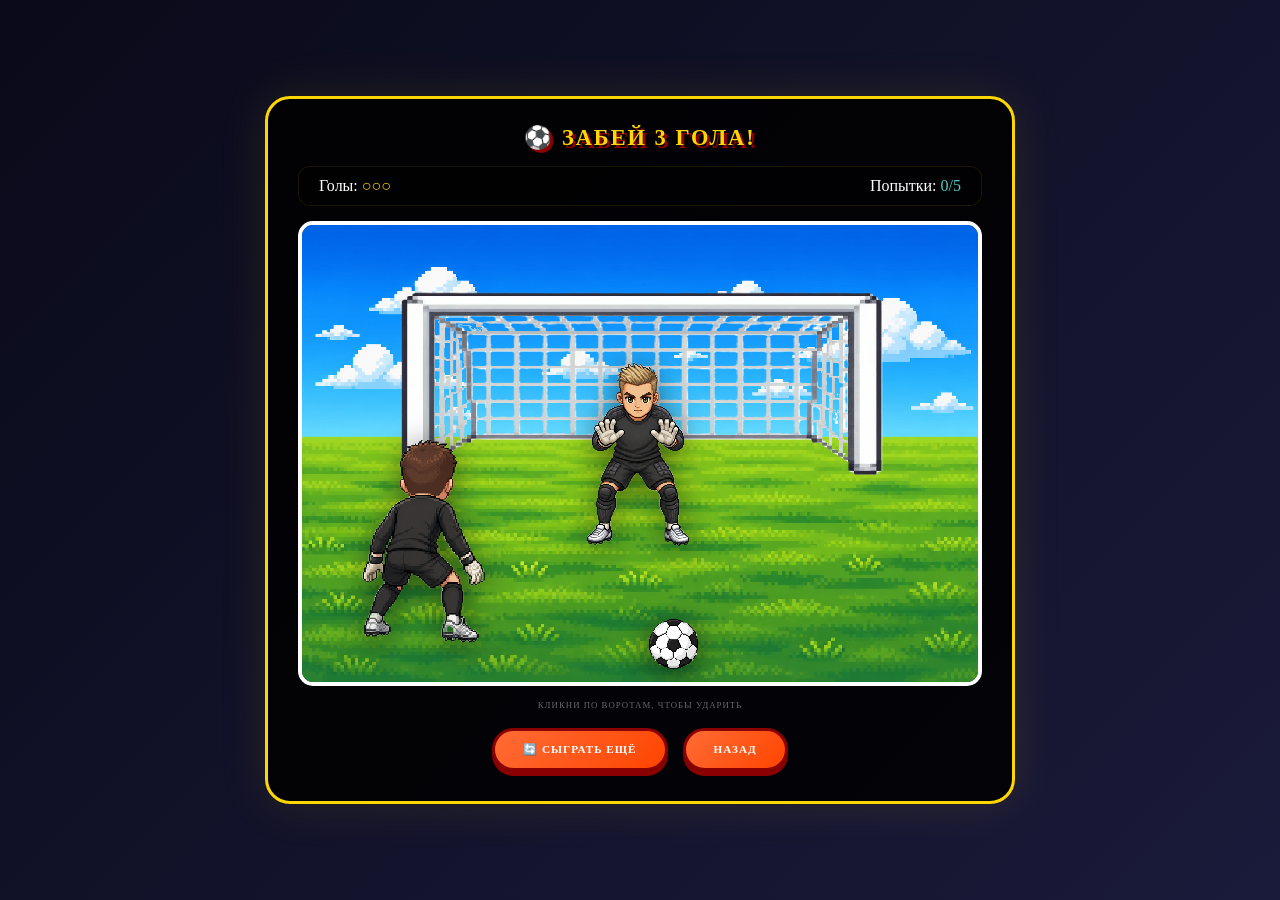
<file: html/game.html>
<!DOCTYPE html>
<html lang="ru">
<head>
    <meta charset="UTF-8">
    <meta name="viewport" content="width=device-width, initial-scale=1.0"> 
    <title>Выиграй их всех!</title>
    <link rel="stylesheet" href="../css/game.css">
</head>
<body>
    
    <div class="game-wrapper">
        <h1>⚽ ЗАБЕЙ 3 ГОЛА!</h1>
        
        <div class="game-status">
            <div class="statuc">Голы: <span id="goalD">●○○</span></div>
            <div class="statuc">Попытки: <span id="Poputka">0/5</span></div>
        </div>
        
        <div class="game-field" id="gameField">
            
            <img src="../game/fon.png" alt="Поле" class="field-bg">
            
            <div class="goal">
                <img src="../im14/vorota.webp" alt="Ворота">
            </div>
            
            <div class="keeper center" id="keeper">
                <img src="../game/vratar.png" alt="Вратарь" id="keeperImg">
            </div>
            
            <div class="ball" id="ball">
                <img src="../game/myach.png" alt="Мяч">
            </div>
            
            <div class="passer" id="passer">
                <img src="../game/Tomafoot.png" alt="Толмасова" id="passerImg">
            </div>
            
            <div class="zone zone-left" onclick="shoot('left')"></div>
            <div class="zone zone-center" onclick="shoot('center')"></div>
            <div class="zone zone-right" onclick="shoot('right')"></div>
        
            <div class="game-overlay" id="gameOverlay">
                <div class="icon" id="overlayIcon">🏆</div>
                <h2 id="overlayTitle">ПОБЕДА!!!</h2>
                <p id="overlayText">Толмасова как всегда всех победила!</p>
                <p class="stats" id="overlayStatus">Голов: 3 | Попыток: 5</p>
                <div class="overlay-buttons">
                    <button onclick="startGame()" class="btn">🔄 Сыграть ещё</button>
                    <a href="mai.html" class="btn">Назад</a>
                </div>
            </div>
            
        </div>
        
        <p class="game-hint">КЛИКНИ ПО ВОРОТАМ, ЧТОБЫ УДАРИТЬ</p>
        
        <div class="game-buttons">
            <button onclick="startGame()" class="btn">🔄 Сыграть ещё</button>
            <a href="mai.html" class="btn">Назад</a>
        </div>
    </div>
    
    <script src="../game.js"></script>
</body>
</html>
</file>
<file: css/game.css>
/* ========================================
   СТИЛИ ДЛЯ ИГРЫ "ЗАБЕЙ 3 ГОЛА"
   ======================================== */

* {
    margin: 0;
    padding: 0;
    box-sizing: border-box;
}

body {
    background: linear-gradient(135deg, #0a0a1a, #1a1a3a);
    font-family: 'Montserrat', Arial, sans-serif;
    min-height: 100vh;
    display: flex;
    justify-content: center;
    align-items: center;
    padding: 20px;
}

.game-wrapper {
    max-width: 750px;
    width: 100%;
    margin: 0 auto;
    padding: 25px 30px 30px;
    background: rgba(0, 0, 0, 0.85);
    border-radius: 25px;
    border: 3px solid #FFD700;
    box-shadow: 0 0 50px rgba(255, 215, 0, 0.1);
    position: relative;
}

.game-wrapper h1 {
    font-family: 'Press Start 2P', cursive;
    font-size: 1.4em;
    text-align: center;
    color: #FFD700;
    text-shadow: 3px 3px 0 #8B0000;
    margin-bottom: 15px;
    letter-spacing: 2px;
}

.game-status {
    display: flex;
    justify-content: space-between;
    padding: 10px 20px;
    background: rgba(0, 0, 0, 0.5);
    border-radius: 12px;
    margin-bottom: 15px;
    color: #FFFFFF;
    font-family: 'Press Start 2P', cursive;
    font-size: 1em;
    border: 1px solid rgba(255, 215, 0, 0.1);
}

.game-status .statuc span {
    color: #FFD700;
}

.game-status .statuc:last-child span {
    color: #4ECDC4;
}

/* ===== ИГРОВОЕ ПОЛЕ ===== */
.game-field {
    position: relative;
    width: 100%;
    padding-bottom: 66.67%;
    background: #1a3a1a;
    border: 4px solid #FFFFFF;
    border-radius: 15px;
    overflow: hidden;
    cursor: crosshair;
    image-rendering: pixelated;
}

.game-field .field-bg {
    position: absolute;
    inset: 0;
    width: 100%;
    height: 100%;
    object-fit: cover;
    pointer-events: none;
    image-rendering: pixelated;
}

/* ===== ВОРОТА — РАСТЯНУТЫЕ ===== */
.game-field .goal {
    position: absolute;
    bottom: 25%;
    left: 50%;
    transform: translateX(-50%);
    width: 80%;
    height: 80%;
    pointer-events: none;
    z-index: 1;
}

.game-field .goal img {
    width: 100%;
    height: 100%;
    object-fit: fill;  /* ← РАСТЯГИВАЕТ */
    image-rendering: pixelated;
    background: transparent !important;
}

/* ===== ВРАТАРЬ ===== */
.game-field .keeper {
    position: absolute;
    bottom: 25%;
    left: 30%;
    transform: translateX(-50%);
    width: 40%;
    height: 50%;
    transition: all 0.12s ease;
    pointer-events: none;
    z-index: 5;
}

.game-field .keeper img {
    width: 100%;
    height: 100%;
    object-fit: contain;
    image-rendering: pixelated;
    background: transparent !important;
    filter: drop-shadow(0 5px 15px rgba(0, 0, 0, 0.5));
}

.game-field .keeper.left { transform: translateX(-80%); }
.game-field .keeper.center { transform: translateX(0); }
.game-field .keeper.right { transform: translateX(80%); }

/* ===== МЯЧ ===== */
.game-field .ball {
    position: absolute;
    bottom: 30%;
    left: 50%;
    transform: translateX(-50%);
    width: 14%;
    height: 12%;
    transition: all 0.25s ease;
    pointer-events: none;
    z-index: 4;
}

.game-field .ball img {
    width: 100%;
    height: 100%;
    object-fit: contain;
    image-rendering: pixelated;
    background: transparent !important;
    filter: drop-shadow(0 5px 15px rgba(0, 0, 0, 0.6));
}

.game-field .ball.shoot-left {
    transform: translate(-20%, -500%) scale(0.6) !important;  /* ← ВЫШЕ */
}
.game-field .ball.shoot-center {
    transform: translate(0%, -500%) scale(0.6) !important;   /* ← ВЫШЕ */
}
.game-field .ball.shoot-right {
    transform: translate(-150%, -500%) scale(0.6) !important;   /* ← ВЫШЕ */
}

.game-field .ball.caught {
    transform: translate(-50%, -160%) scale(0.3) !important;
    opacity: 0;
}

/* ===== ПАСУЮЩИЙ ===== */
.game-field .passer {
    position: absolute;
    bottom: 0%;
    left: 0%;
    width: 38%;
    height: 50%;
    pointer-events: none;
    z-index: 10;
    transition: all 0.3s ease;
}

.game-field .passer img {
    width: 100%;
    height: 100%;
    object-fit: contain;
    image-rendering: pixelated;
    background: transparent !important;
    filter: drop-shadow(0 5px 15px rgba(0, 0, 0, 0.5));
}

.game-field .passer.kick {
    transform: rotate(-15deg) scale(1.15) translateX(25px);
}

/* ===== ЗОНЫ ДЛЯ УДАРА — ВО ВСЮ ШИРИНУ ===== */
.game-field .zone {
    position: absolute;
    bottom: 0;
    height: 70%;
    width: 33.33%;
    cursor: pointer;
    z-index: 5;
    transition: background 0.15s;
}

.game-field .zone:hover {
    background: rgba(255, 255, 255, 0.08);
}

.game-field .zone-left { left: 0; }
.game-field .zone-center { left: 33.33%; }
.game-field .zone-right { right: 0; }

.game-hint {
    text-align: center;
    color: rgba(255, 255, 255, 0.4);
    font-family: 'Press Start 2P', cursive;
    font-size: 0.55em;
    margin-top: 14px;
    letter-spacing: 1px;
}

.game-buttons {
    display: flex;
    gap: 15px;
    justify-content: center;
    margin-top: 18px;
    flex-wrap: wrap;
}

.game-buttons .btn {
    display: inline-block;
    background: linear-gradient(135deg, #FF6B35, #FF4500);
    color: #FFFFFF;
    padding: 12px 28px;
    border-radius: 30px;
    text-decoration: none;
    font-weight: 700;
    font-size: 0.7em;
    border: 3px solid #8B0000;
    box-shadow: 0 5px 0 #8B0000;
    transition: all 0.15s ease;
    font-family: 'Press Start 2P', cursive;
    text-transform: uppercase;
    letter-spacing: 1px;
    cursor: pointer;
}

.game-buttons .btn:hover {
    transform: translateY(-3px);
    box-shadow: 0 8px 0 #8B0000;
    background: linear-gradient(135deg, #FF4500, #FF6B35);
}

.game-buttons .btn:active {
    transform: translateY(5px);
    box-shadow: 0 2px 0 #8B0000;
}

.game-overlay {
    position: absolute;
    inset: 0;
    display: none;
    align-items: center;
    justify-content: center;
    background: rgba(0, 0, 0, 0.85);
    border-radius: 15px;
    z-index: 10;
    flex-direction: column;
    padding: 30px;
}

.game-overlay.show {
    display: flex;
}

.game-overlay .icon {
    font-size: 4em;
    margin-bottom: 10px;
}

.game-overlay h2 {
    font-family: 'Press Start 2P', cursive;
    color: #FFD700;
    font-size: 1.3em;
    text-align: center;
    margin-bottom: 10px;
}

.game-overlay p {
    color: #FFFFFF;
    text-align: center;
    font-size: 0.85em;
    margin-bottom: 8px;
    line-height: 1.6;
}

.game-overlay .stats {
    color: #aaa;
    font-size: 0.75em;
    margin-bottom: 20px;
}

.game-overlay .btn {
    display: inline-block;
    background: linear-gradient(135deg, #FF6B35, #FF4500);
    color: #FFFFFF;
    padding: 12px 25px;
    border-radius: 30px;
    text-decoration: none;
    font-weight: 700;
    font-size: 0.6em;
    border: 3px solid #8B0000;
    box-shadow: 0 5px 0 #8B0000;
    transition: all 0.15s ease;
    font-family: 'Press Start 2P', cursive;
    text-transform: uppercase;
    letter-spacing: 1px;
    cursor: pointer;
    margin: 5px;
}

.game-overlay .btn:hover {
    transform: translateY(-3px);
    box-shadow: 0 8px 0 #8B0000;
    background: linear-gradient(135deg, #FF4500, #FF6B35);
}

.game-overlay.lose h2 { color: #FF6B6B; }
.game-overlay.win h2 { color: #FFD700; }

.overlay-buttons {
    display: flex;
    gap: 10px;
    flex-wrap: wrap;
    justify-content: center;
}

@media (max-width: 768px) {
    .game-wrapper {
        padding: 15px;
    }
    
    .game-wrapper h1 {
        font-size: 1em;
    }
    
    .game-status {
        font-size: 0.5em;
        padding: 8px 12px;
    }
    
    .game-hint {
        font-size: 0.45em;
    }
    
    .game-overlay h2 {
        font-size: 1em;
    }
    
    .game-overlay .icon {
        font-size: 3em;
    }
    
    .game-overlay p {
        font-size: 0.7em;
    }
}

@media (max-width: 480px) {
    .game-wrapper {
        padding: 10px;
    }
    
    .game-wrapper h1 {
        font-size: 0.8em;
    }
    
    .game-status {
        font-size: 0.4em;
        flex-direction: column;
        align-items: center;
        gap: 4px;
        padding: 6px 10px;
    }
    
    .game-buttons .btn {
        padding: 8px 16px;
        font-size: 0.5em;
    }
    
    .game-overlay .btn {
        padding: 8px 14px;
        font-size: 0.5em;
    }
}

/* ========================================
   ДВИЖЕНИЕ ТОЛМАСОВОЙ ЗА КУРСОРОМ
   ======================================== */

.game-field {
    cursor: none; /* Убираем стандартный курсор */
}

/* Кастомный курсор (опционально) */
.game-field .custom-cursor {
    position: fixed;
    pointer-events: none;
    z-index: 999;
    width: 30px;
    height: 30px;
    border: 2px solid #FFD700;
    border-radius: 50%;
    transform: translate(-50%, -50%);
    display: none;
}

/* Анимация смены картинок */
.passer img,
.keeper img {
    transition: opacity 0.15s ease;
}
</file>
